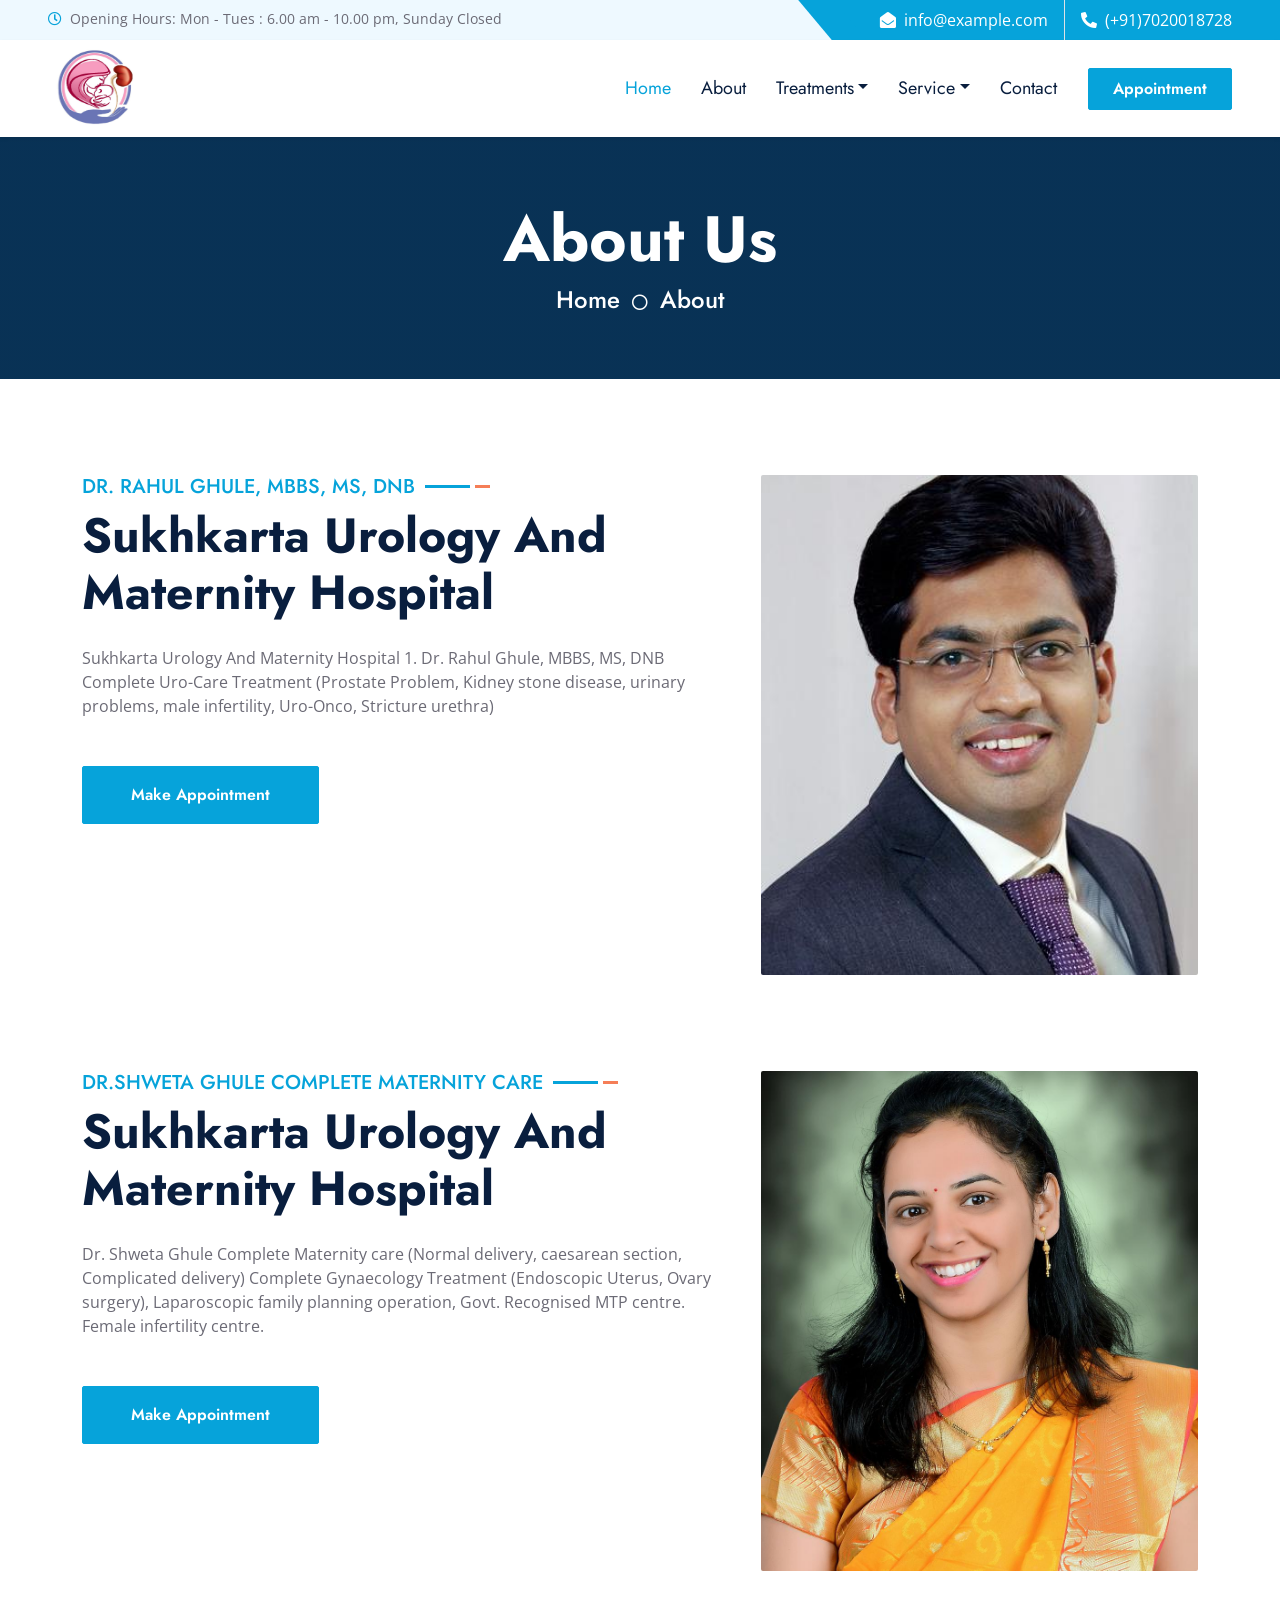
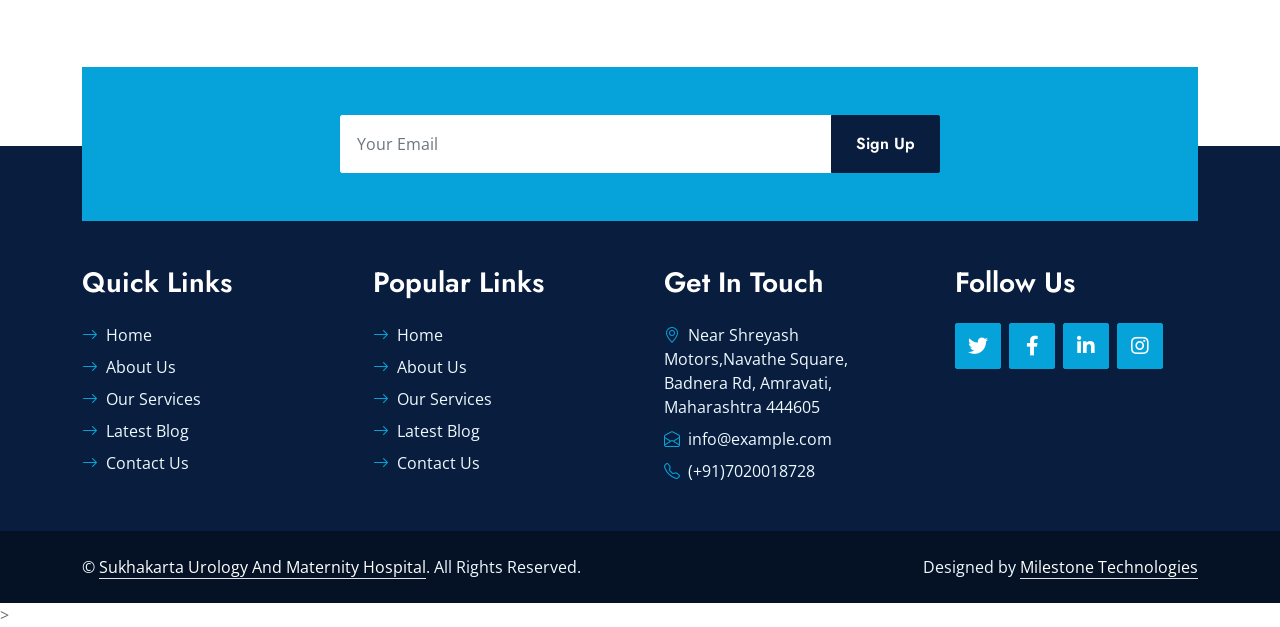
<file: about.html>
<!DOCTYPE html>
<html lang="en">

<head>
    <meta charset="utf-8">
    <title>Sukhkarta Urology & Maternity Hospital</title>
    <meta content="width=device-width, initial-scale=1.0" name="viewport">
    <meta content="Free HTML Templates" name="keywords">
    <meta content="Free HTML Templates" name="description">

    <!-- Favicon -->
    <link href="img/favicon.ico" rel="icon">

    <!-- Google Web Fonts -->
    <link rel="preconnect" href="https://fonts.gstatic.com">
    <link href="https://fonts.googleapis.com/css2?family=Jost:wght@500;600;700&family=Open+Sans:wght@400;600&display=swap" rel="stylesheet"> 

    <!-- Icon Font Stylesheet -->
    <link href="https://cdnjs.cloudflare.com/ajax/libs/font-awesome/5.10.0/css/all.min.css" rel="stylesheet">
    <link href="https://cdn.jsdelivr.net/npm/bootstrap-icons@1.4.1/font/bootstrap-icons.css" rel="stylesheet">

    <!-- Libraries Stylesheet -->
    <link href="lib/owlcarousel/assets/owl.carousel.min.css" rel="stylesheet">
    <link href="lib/animate/animate.min.css" rel="stylesheet">
    <link href="lib/tempusdominus/css/tempusdominus-bootstrap-4.min.css" rel="stylesheet" />
    <link href="lib/twentytwenty/twentytwenty.css" rel="stylesheet" />

    <!-- Customized Bootstrap Stylesheet -->
    <link href="css/bootstrap.min.css" rel="stylesheet">

    <!-- Template Stylesheet -->
    <link href="css/style.css" rel="stylesheet">
</head>

<body>
    <!-- Spinner Start -->
    <div id="spinner" class="show bg-white position-fixed translate-middle w-100 vh-100 top-50 start-50 d-flex align-items-center justify-content-center">
        <div class="spinner-grow text-primary m-1" role="status">
            <span class="sr-only">Loading...</span>
        </div>
        <div class="spinner-grow text-dark m-1" role="status">
            <span class="sr-only">Loading...</span>
        </div>
        <div class="spinner-grow text-secondary m-1" role="status">
            <span class="sr-only">Loading...</span>
        </div>
    </div>
    <!-- Spinner End -->


    <!-- Topbar Start -->
    <div class="container-fluid bg-light ps-5 pe-0 d-none d-lg-block">
        <div class="row gx-0">
            <div class="col-md-6 text-center text-lg-start mb-2 mb-lg-0">
                <div class="d-inline-flex align-items-center">
                    <small class="py-2"><i class="far fa-clock text-primary me-2"></i>Opening Hours: Mon - Tues : 6.00 am - 10.00 pm, Sunday Closed </small>
                </div>
            </div>
            <div class="col-md-6 text-center text-lg-end">
                <div class="position-relative d-inline-flex align-items-center bg-primary text-white top-shape px-5">
                    <div class="me-3 pe-3 border-end py-2">
                        <p class="m-0"><i class="fa fa-envelope-open me-2"></i>info@example.com</p>
                    </div>
                    <div class="py-2">
                        <p class="m-0"><i class="fa fa-phone-alt me-2"></i>(+91)7020018728</p>
                    </div>
                </div>
            </div>
        </div>
    </div>
    <!-- Topbar End -->


    <!-- Navbar Start -->
    <nav class="navbar navbar-expand-lg bg-white navbar-light shadow-sm px-5 py-3 py-lg-0">
        <a href="index.html" class="navbar-brand p-0">
            <img src="img/logo1.jpg" alt="" width="90px" height="90px">
        </a>
        <button class="navbar-toggler" type="button" data-bs-toggle="collapse" data-bs-target="#navbarCollapse">
            <span class="navbar-toggler-icon"></span>
        </button>
        <div class="collapse navbar-collapse" id="navbarCollapse">
            <div class="navbar-nav ms-auto py-0">
                <a href="index.html" class="nav-item nav-link active">Home</a>
                <a href="about.html" class="nav-item nav-link">About</a>
                <div class="nav-item dropdown">
                    <a href="#" class="nav-link dropdown-toggle" data-bs-toggle="dropdown">Treatments</a>
                    <div class="dropdown-menu m-0">
                        <a href="urology.html" class="dropdown-item">Urology Department</a>
                        <a href="gynecology.html" class="dropdown-item">Gynecology Department</a>
                    </div>
                </div>
                <div class="nav-item dropdown">
                    <a href="service.html" class="nav-link dropdown-toggle" data-bs-toggle="dropdown">Service</a>
                    <div class="dropdown-menu m-0">
                        <a href="service.html" class="dropdown-item">Our Service</a>
                        <a href="price.html" class="dropdown-item">Details</a>
                        <a href="team.html" class="dropdown-item">Our Doctor</a>
                        <a href="appointment.html" class="dropdown-item">Appointment</a>
                    </div>
                </div>
                <a href="contact.html" class="nav-item nav-link">Contact</a>
            </div>
            
            <a href="appointment.html" class="btn btn-primary py-2 px-4 ms-3">Appointment</a>
        </div>
    </nav>
 <!-- Navbar End -->


    <!-- Full Screen Search Start -->
   
    <!-- Full Screen Search End -->


    <!-- Hero Start -->
    <div class="container-fluid bg-primary py-5 hero-header mb-5">
        <div class="row py-3">
            <div class="col-12 text-center">
                <h1 class="display-3 text-white animated zoomIn">About Us</h1>
                <a href="" class="h4 text-white">Home</a>
                <i class="far fa-circle text-white px-2"></i>
                <a href="" class="h4 text-white">About</a>
            </div>
        </div>
    </div>
    <!-- Hero End -->


    <!-- About Start -->
    <div class="container-fluid py-5 wow fadeInUp" data-wow-delay="0.1s">
        <div class="container">
            <div class="row g-5">
                <div class="col-lg-7">
                    <div class="section-title mb-4">
                        <h5 class="position-relative d-inline-block text-primary text-uppercase">Dr. Rahul Ghule, MBBS, MS, DNB</h5>
                        <h1 class="display-5 mb-0">Sukhkarta Urology And Maternity Hospital</h1>
                    </div>
                    <p class="mb-4">Sukhkarta Urology And Maternity Hospital 1. Dr. Rahul Ghule, MBBS, MS, DNB Complete Uro-Care Treatment (Prostate Problem, Kidney stone disease, urinary problems, male infertility, Uro-Onco, Stricture urethra) </p>
                    <a href="appointment.html" class="btn btn-primary py-3 px-5 mt-4 wow zoomIn" data-wow-delay="0.6s">Make Appointment</a>
                </div>
                <div class="col-lg-5" style="min-height: 500px;">
                    <div class="position-relative h-100">
                        <img class="position-absolute w-100 h-100 rounded wow zoomIn" data-wow-delay="0.9s" src="img/sir.jpg" style="object-fit: cover;">
                    </div>
                </div>
            </div>
        </div>
    </div>
    <!-- About End -->
    <!--Ghule mam-->
    <div class="container-fluid py-5 wow fadeInUp" data-wow-delay="0.1s">
        <div class="container">
            <div class="row g-5">
                <div class="col-lg-7">
                    <div class="section-title mb-4">
                        <h5 class="position-relative d-inline-block text-primary text-uppercase">Dr.Shweta Ghule Complete Maternity care</h5>
                        <h1 class="display-5 mb-0">Sukhkarta Urology And Maternity Hospital</h1>
                    </div>
                    <p class="mb-4">Dr. Shweta Ghule Complete Maternity care (Normal delivery, caesarean section, Complicated delivery) Complete Gynaecology Treatment (Endoscopic Uterus, Ovary surgery), Laparoscopic family planning operation, Govt. Recognised MTP centre. Female infertility centre.</p>
                    <a href="appointment.html" class="btn btn-primary py-3 px-5 mt-4 wow zoomIn" data-wow-delay="0.6s">Make Appointment</a>
                </div>
                <div class="col-lg-5" style="min-height: 500px;">
                    <div class="position-relative h-100">
                        <img class="position-absolute w-100 h-100 rounded wow zoomIn" data-wow-delay="0.9s" src="img/mam1.jpg" style="object-fit: cover;">
                    </div>
                </div>
            </div>
        </div>
    </div>
  
    <!-- Newsletter Start -->
    <div class="container-fluid position-relative pt-5 wow fadeInUp" data-wow-delay="0.1s" style="z-index: 1;">
        <div class="container">
            <div class="bg-primary p-5">
                <form class="mx-auto" style="max-width: 600px;">
                    <div class="input-group">
                        <input type="text" class="form-control border-white p-3" placeholder="Your Email">
                        <button class="btn btn-dark px-4">Sign Up</button>
                    </div>
                </form>
            </div>
        </div>
    </div>
    <!-- Newsletter End -->
    

    <!-- Footer Start -->
    <div class="container-fluid bg-dark text-light py-5 wow fadeInUp" data-wow-delay="0.3s" style="margin-top: -75px;">
        <div class="container pt-5">
            <div class="row g-5 pt-4">
                <div class="col-lg-3 col-md-6">
                    <h3 class="text-white mb-4">Quick Links</h3>
                    <div class="d-flex flex-column justify-content-start">
                        <a class="text-light mb-2" href="#"><i class="bi bi-arrow-right text-primary me-2"></i>Home</a>
                        <a class="text-light mb-2" href="#"><i class="bi bi-arrow-right text-primary me-2"></i>About Us</a>
                        <a class="text-light mb-2" href="#"><i class="bi bi-arrow-right text-primary me-2"></i>Our Services</a>
                        <a class="text-light mb-2" href="#"><i class="bi bi-arrow-right text-primary me-2"></i>Latest Blog</a>
                        <a class="text-light" href="#"><i class="bi bi-arrow-right text-primary me-2"></i>Contact Us</a>
                    </div>
                </div>
                <div class="col-lg-3 col-md-6">
                    <h3 class="text-white mb-4">Popular Links</h3>
                    <div class="d-flex flex-column justify-content-start">
                        <a class="text-light mb-2" href="#"><i class="bi bi-arrow-right text-primary me-2"></i>Home</a>
                        <a class="text-light mb-2" href="#"><i class="bi bi-arrow-right text-primary me-2"></i>About Us</a>
                        <a class="text-light mb-2" href="#"><i class="bi bi-arrow-right text-primary me-2"></i>Our Services</a>
                        <a class="text-light mb-2" href="#"><i class="bi bi-arrow-right text-primary me-2"></i>Latest Blog</a>
                        <a class="text-light" href="#"><i class="bi bi-arrow-right text-primary me-2"></i>Contact Us</a>
                    </div>
                </div>
                <div class="col-lg-3 col-md-6">
                    <h3 class="text-white mb-4">Get In Touch</h3>
                    <p class="mb-2"><i class="bi bi-geo-alt text-primary me-2"></i>Near Shreyash Motors,Navathe Square, Badnera Rd, Amravati, Maharashtra 444605</p>
                    <p class="mb-2"><i class="bi bi-envelope-open text-primary me-2"></i>info@example.com</p>
                    <p class="mb-0"><i class="bi bi-telephone text-primary me-2"></i>(+91)7020018728</p>
                </div>
                <div class="col-lg-3 col-md-6">
                    <h3 class="text-white mb-4">Follow Us</h3>
                    <div class="d-flex">
                        <a class="btn btn-lg btn-primary btn-lg-square rounded me-2" href="#"><i class="fab fa-twitter fw-normal"></i></a>
                        <a class="btn btn-lg btn-primary btn-lg-square rounded me-2" href="#"><i class="fab fa-facebook-f fw-normal"></i></a>
                        <a class="btn btn-lg btn-primary btn-lg-square rounded me-2" href="#"><i class="fab fa-linkedin-in fw-normal"></i></a>
                        <a class="btn btn-lg btn-primary btn-lg-square rounded" href="#"><i class="fab fa-instagram fw-normal"></i></a>
                    </div>
                </div>
            </div>
        </div>
    </div>
    <div class="container-fluid text-light py-4" style="background: #051225;">
        <div class="container">
            <div class="row g-0">
                <div class="col-md-6 text-center text-md-start">
                    <p class="mb-md-0">&copy; <a class="text-white border-bottom" href="#">Sukhakarta Urology And Maternity Hospital</a>. All Rights Reserved.</p>
                </div>
                <div class="col-md-6 text-center text-md-end">
                    <p class="mb-0">Designed by <a class="text-white border-bottom" href="milestonetechnologies.co.in">Milestone Technologies</a></p>
                </div>
            </div>
        </div>
    </div>
    
    <!-- Footer End -->


    <!-- Back to Top -->
    >


    <!-- JavaScript Libraries -->
    <script src="https://code.jquery.com/jquery-3.4.1.min.js"></script>
    <script src="https://cdn.jsdelivr.net/npm/bootstrap@5.0.0/dist/js/bootstrap.bundle.min.js"></script>
    <script src="lib/wow/wow.min.js"></script>
    <script src="lib/easing/easing.min.js"></script>
    <script src="lib/waypoints/waypoints.min.js"></script>
    <script src="lib/owlcarousel/owl.carousel.min.js"></script>
    <script src="lib/tempusdominus/js/moment.min.js"></script>
    <script src="lib/tempusdominus/js/moment-timezone.min.js"></script>
    <script src="lib/tempusdominus/js/tempusdominus-bootstrap-4.min.js"></script>
    <script src="lib/twentytwenty/jquery.event.move.js"></script>
    <script src="lib/twentytwenty/jquery.twentytwenty.js"></script>

    <!-- Template Javascript -->
    <script src="js/main.js"></script>
</body>

</html>
</file>
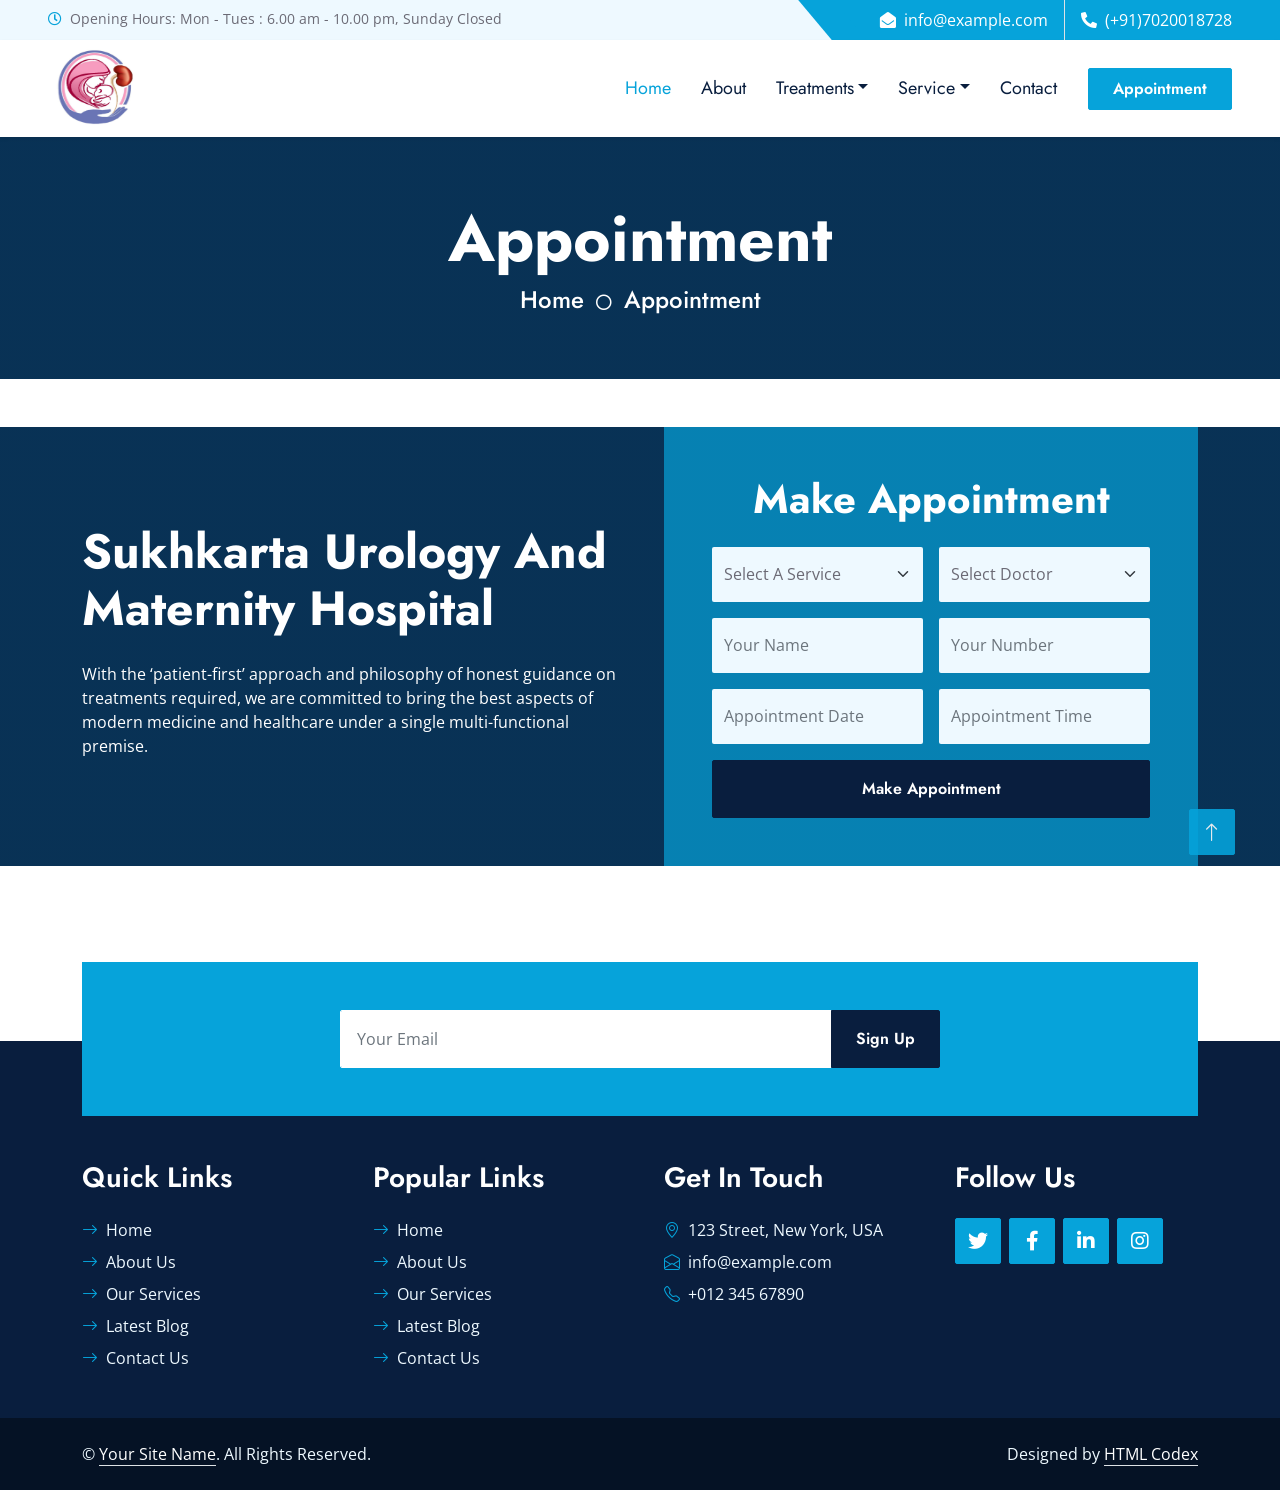
<file: appointment.html>
<!DOCTYPE html>
<html lang="en">

<head>
    <meta charset="utf-8">
    <title>Sukhkarta Urology & Maternity Hospital</title>
    <meta content="width=device-width, initial-scale=1.0" name="viewport">
    <meta content="Free HTML Templates" name="keywords">
    <meta content="Free HTML Templates" name="description">

    <!-- Favicon -->
    <link href="img/favicon.ico" rel="icon">

    <!-- Google Web Fonts -->
    <link rel="preconnect" href="https://fonts.gstatic.com">
    <link href="https://fonts.googleapis.com/css2?family=Jost:wght@500;600;700&family=Open+Sans:wght@400;600&display=swap" rel="stylesheet"> 

    <!-- Icon Font Stylesheet -->
    <link href="https://cdnjs.cloudflare.com/ajax/libs/font-awesome/5.10.0/css/all.min.css" rel="stylesheet">
    <link href="https://cdn.jsdelivr.net/npm/bootstrap-icons@1.4.1/font/bootstrap-icons.css" rel="stylesheet">

    <!-- Libraries Stylesheet -->
    <link href="lib/owlcarousel/assets/owl.carousel.min.css" rel="stylesheet">
    <link href="lib/animate/animate.min.css" rel="stylesheet">
    <link href="lib/tempusdominus/css/tempusdominus-bootstrap-4.min.css" rel="stylesheet" />
    <link href="lib/twentytwenty/twentytwenty.css" rel="stylesheet" />

    <!-- Customized Bootstrap Stylesheet -->
    <link href="css/bootstrap.min.css" rel="stylesheet">

    <!-- Template Stylesheet -->
    <link href="css/style.css" rel="stylesheet">
</head>

<body>
    <!-- Spinner Start -->
    <div id="spinner" class="show bg-white position-fixed translate-middle w-100 vh-100 top-50 start-50 d-flex align-items-center justify-content-center">
        <div class="spinner-grow text-primary m-1" role="status">
            <span class="sr-only">Loading...</span>
        </div>
        <div class="spinner-grow text-dark m-1" role="status">
            <span class="sr-only">Loading...</span>
        </div>
        <div class="spinner-grow text-secondary m-1" role="status">
            <span class="sr-only">Loading...</span>
        </div>
    </div>
    <!-- Spinner End -->


    <!-- Topbar Start -->
    <div class="container-fluid bg-light ps-5 pe-0 d-none d-lg-block">
        <div class="row gx-0">
            <div class="col-md-6 text-center text-lg-start mb-2 mb-lg-0">
                <div class="d-inline-flex align-items-center">
                    <small class="py-2"><i class="far fa-clock text-primary me-2"></i>Opening Hours: Mon - Tues : 6.00 am - 10.00 pm, Sunday Closed </small>
                </div>
            </div>
            <div class="col-md-6 text-center text-lg-end">
                <div class="position-relative d-inline-flex align-items-center bg-primary text-white top-shape px-5">
                    <div class="me-3 pe-3 border-end py-2">
                        <p class="m-0"><i class="fa fa-envelope-open me-2"></i>info@example.com</p>
                    </div>
                    <div class="py-2">
                        <p class="m-0"><i class="fa fa-phone-alt me-2"></i>(+91)7020018728</p>
                    </div>
                </div>
            </div>
        </div>
    </div>
    <!-- Topbar End -->


    <!-- Navbar Start -->
    <nav class="navbar navbar-expand-lg bg-white navbar-light shadow-sm px-5 py-3 py-lg-0">
        <a href="index.html" class="navbar-brand p-0">
            <img src="img/logo1.jpg" alt="" width="90px" height="90px">
        </a>
        <button class="navbar-toggler" type="button" data-bs-toggle="collapse" data-bs-target="#navbarCollapse">
            <span class="navbar-toggler-icon"></span>
        </button>
        <div class="collapse navbar-collapse" id="navbarCollapse">
            <div class="navbar-nav ms-auto py-0">
                <a href="index.html" class="nav-item nav-link active">Home</a>
                <a href="about.html" class="nav-item nav-link">About</a>
                <div class="nav-item dropdown">
                    <a href="#" class="nav-link dropdown-toggle" data-bs-toggle="dropdown">Treatments</a>
                    <div class="dropdown-menu m-0">
                        <a href="urology.html" class="dropdown-item">Urology Department</a>
                        <a href="urology.html" class="dropdown-item">Gynecology Department</a>
                    </div>
                </div>
                <div class="nav-item dropdown">
                    <a href="service.html" class="nav-link dropdown-toggle" data-bs-toggle="dropdown">Service</a>
                    <div class="dropdown-menu m-0">
                        <a href="service.html" class="dropdown-item">Our Service</a>
                        <a href="price.html" class="dropdown-item">Details</a>
                        <a href="team.html" class="dropdown-item">Our Doctor</a>
                        <a href="appointment.html" class="dropdown-item">Appointment</a>
                    </div>
                </div>
                <a href="contact.html" class="nav-item nav-link">Contact</a>
            </div>
            <a href="appointment.html" class="btn btn-primary py-2 px-4 ms-3">Appointment</a>
        </div>
    </nav>
<!-- Navbar End -->


    <!-- Full Screen Search Start -->
 
    <!-- Full Screen Search End -->


    <!-- Hero Start -->
    <div class="container-fluid bg-primary py-5 hero-header mb-5">
        <div class="row py-3">
            <div class="col-12 text-center">
                <h1 class="display-3 text-white animated zoomIn">Appointment</h1>
                <a href="" class="h4 text-white">Home</a>
                <i class="far fa-circle text-white px-2"></i>
                <a href="" class="h4 text-white">Appointment</a>
            </div>
        </div>
    </div>
    <!-- Hero End -->


    <!-- Appointment Start -->
    <div class="container-fluid bg-primary bg-appointment my-5 wow fadeInUp" data-wow-delay="0.1s">
        <div class="container">
            <div class="row gx-5">
                <div class="col-lg-6 py-5">
                    <div class="py-5">
                        <h1 class="display-5 text-white mb-4">Sukhkarta Urology And Maternity Hospital</h1>
                        <p class="text-white mb-0">With the ‘patient-first’ approach and philosophy of honest guidance on treatments required, we are committed to bring the best aspects of modern medicine and healthcare under a single multi-functional premise.</p>
                    </div>
                </div>
                <div class="col-lg-6">
                    <div class="appointment-form h-100 d-flex flex-column justify-content-center text-center p-5 wow zoomIn" data-wow-delay="0.6s">
                        <h1 class="text-white mb-4">Make Appointment</h1>
                        <form>
                            <div class="row g-3">
                                <div class="col-12 col-sm-6">
                                    <select class="form-select bg-light border-0" style="height: 55px;" id="txtService">
                                        <option selected>Select A Service</option>
                                        <option value="Urology Department">Urology Department</option>
                                        <option value="Gynecology Department">Gynecology Department</option>
                                        <option value="3"></option>
                                    </select>
                                </div>
                                <div class="col-12 col-sm-6">
                                    <select class="form-select bg-light border-0" style="height: 55px; " id="txtDoctor">
                                        <option selected>Select Doctor</option>
                                        <option value="Dr. Rahul Ghule"> Dr. Rahul Ghule</option>
                                        <option value="DR.SHWETA GHULE">DR.SHWETA GHULE</option>
                                    </select>
                                </div>
                                <div class="col-12 col-sm-6">
                                    <input type="text" class="form-control bg-light border-0" placeholder="Your Name" style="height: 55px;" id="txtName">
                                </div>
                                <div class="col-12 col-sm-6">
                                    <input type="email" class="form-control bg-light border-0" placeholder="Your Number" style="height: 55px;" id="txtEmail">
                                </div>
                                <div class="col-12 col-sm-6">
                                    <div class="date" id="date1" data-target-input="nearest">
                                        <input type="text"
                                            class="form-control bg-light border-0 datetimepicker-input"
                                            placeholder="Appointment Date" data-target="#date1" data-toggle="datetimepicker" style="height: 55px;" id="txtDate">
                                    </div>
                                </div>
                                <div class="col-12 col-sm-6">
                                    <div class="time" id="time1" data-target-input="nearest">
                                        <input type="text"
                                            class="form-control bg-light border-0 datetimepicker-input"
                                            placeholder="Appointment Time" data-target="#time1" data-toggle="datetimepicker" style="height: 55px;" id="txtTime">
                                    </div>
                                </div>
                                <div class="col-12">
                                    <button class="btn btn-dark w-100 py-3" type="button" onclick="makeAppointment()" >Make Appointment</button>
                                </div>
                            </div>
                        </form>
                    </div>
                </div>
            </div>
        </div>
    </div>
    <!-- Appointment End -->
    

    <!-- Newsletter Start -->
    <div class="container-fluid position-relative pt-5 wow fadeInUp" data-wow-delay="0.1s" style="z-index: 1;">
        <div class="container">
            <div class="bg-primary p-5">
                <form class="mx-auto" style="max-width: 600px;">
                    <div class="input-group">
                        <input type="text" class="form-control border-white p-3" placeholder="Your Email">
                        <button class="btn btn-dark px-4">Sign Up</button>
                    </div>
                </form>
            </div>
        </div>
    </div>
    <!-- Newsletter End -->
    

    <!-- Footer Start -->
    <div class="container-fluid bg-dark text-light py-5 wow fadeInUp" data-wow-delay="0.3s" style="margin-top: -75px;">
        <div class="container pt-5">
            <div class="row g-5 pt-4">
                <div class="col-lg-3 col-md-6">
                    <h3 class="text-white mb-4">Quick Links</h3>
                    <div class="d-flex flex-column justify-content-start">
                        <a class="text-light mb-2" href="#"><i class="bi bi-arrow-right text-primary me-2"></i>Home</a>
                        <a class="text-light mb-2" href="#"><i class="bi bi-arrow-right text-primary me-2"></i>About Us</a>
                        <a class="text-light mb-2" href="#"><i class="bi bi-arrow-right text-primary me-2"></i>Our Services</a>
                        <a class="text-light mb-2" href="#"><i class="bi bi-arrow-right text-primary me-2"></i>Latest Blog</a>
                        <a class="text-light" href="#"><i class="bi bi-arrow-right text-primary me-2"></i>Contact Us</a>
                    </div>
                </div>
                <div class="col-lg-3 col-md-6">
                    <h3 class="text-white mb-4">Popular Links</h3>
                    <div class="d-flex flex-column justify-content-start">
                        <a class="text-light mb-2" href="#"><i class="bi bi-arrow-right text-primary me-2"></i>Home</a>
                        <a class="text-light mb-2" href="#"><i class="bi bi-arrow-right text-primary me-2"></i>About Us</a>
                        <a class="text-light mb-2" href="#"><i class="bi bi-arrow-right text-primary me-2"></i>Our Services</a>
                        <a class="text-light mb-2" href="#"><i class="bi bi-arrow-right text-primary me-2"></i>Latest Blog</a>
                        <a class="text-light" href="#"><i class="bi bi-arrow-right text-primary me-2"></i>Contact Us</a>
                    </div>
                </div>
                <div class="col-lg-3 col-md-6">
                    <h3 class="text-white mb-4">Get In Touch</h3>
                    <p class="mb-2"><i class="bi bi-geo-alt text-primary me-2"></i>123 Street, New York, USA</p>
                    <p class="mb-2"><i class="bi bi-envelope-open text-primary me-2"></i>info@example.com</p>
                    <p class="mb-0"><i class="bi bi-telephone text-primary me-2"></i>+012 345 67890</p>
                </div>
                <div class="col-lg-3 col-md-6">
                    <h3 class="text-white mb-4">Follow Us</h3>
                    <div class="d-flex">
                        <a class="btn btn-lg btn-primary btn-lg-square rounded me-2" href="#"><i class="fab fa-twitter fw-normal"></i></a>
                        <a class="btn btn-lg btn-primary btn-lg-square rounded me-2" href="#"><i class="fab fa-facebook-f fw-normal"></i></a>
                        <a class="btn btn-lg btn-primary btn-lg-square rounded me-2" href="#"><i class="fab fa-linkedin-in fw-normal"></i></a>
                        <a class="btn btn-lg btn-primary btn-lg-square rounded" href="#"><i class="fab fa-instagram fw-normal"></i></a>
                    </div>
                </div>
            </div>
        </div>
    </div>
    <div class="container-fluid text-light py-4" style="background: #051225;">
        <div class="container">
            <div class="row g-0">
                <div class="col-md-6 text-center text-md-start">
                    <p class="mb-md-0">&copy; <a class="text-white border-bottom" href="#">Your Site Name</a>. All Rights Reserved.</p>
                </div>
                <div class="col-md-6 text-center text-md-end">
                    <p class="mb-0">Designed by <a class="text-white border-bottom" href="https://htmlcodex.com">HTML Codex</a></p>
                </div>
            </div>
        </div>
    </div>
    <!-- Footer End -->


    <!-- Back to Top -->
    <a href="#" class="btn btn-lg btn-primary btn-lg-square rounded back-to-top"><i class="bi bi-arrow-up"></i></a>


    <!-- JavaScript Libraries -->
    <script src="https://code.jquery.com/jquery-3.4.1.min.js"></script>
    <script src="https://cdn.jsdelivr.net/npm/bootstrap@5.0.0/dist/js/bootstrap.bundle.min.js"></script>
    <script src="lib/wow/wow.min.js"></script>
    <script src="lib/easing/easing.min.js"></script>
    <script src="lib/waypoints/waypoints.min.js"></script>
    <script src="lib/owlcarousel/owl.carousel.min.js"></script>
    <script src="lib/tempusdominus/js/moment.min.js"></script>
    <script src="lib/tempusdominus/js/moment-timezone.min.js"></script>
    <script src="lib/tempusdominus/js/tempusdominus-bootstrap-4.min.js"></script>
    <script src="lib/twentytwenty/jquery.event.move.js"></script>
    <script src="lib/twentytwenty/jquery.twentytwenty.js"></script>

    <!-- Template Javascript -->
    <script src="js/main.js"></script>
    <script>
        
        function makeAppointment(param){
            
            var  txtService = $('#txtService').val();
            var  txtDoctor = $('#txtDoctor').val();
            var  txtName = $('#txtName').val();
            var  txtEmail = $('#txtEmail').val();
            var  txtDate = $('#txtDate').val();
            var  txtTime = $('#txtTime').val();

            var msg = "Patient Name:-" +txtName+ "Patient Num:-" +txtEmail+  " on the date of :- "  +txtDate+ "At Time:-" +txtTime+ "Department :-"+txtService+"Doctor Name"+txtDoctor;
            console.log(msg)
            var link = "https://api.whatsapp.com/send?phone=+918308804098&text="+msg;
            
            window.open(link, '_blank');

            
          }
    </script>
</body>

</html>
</file>
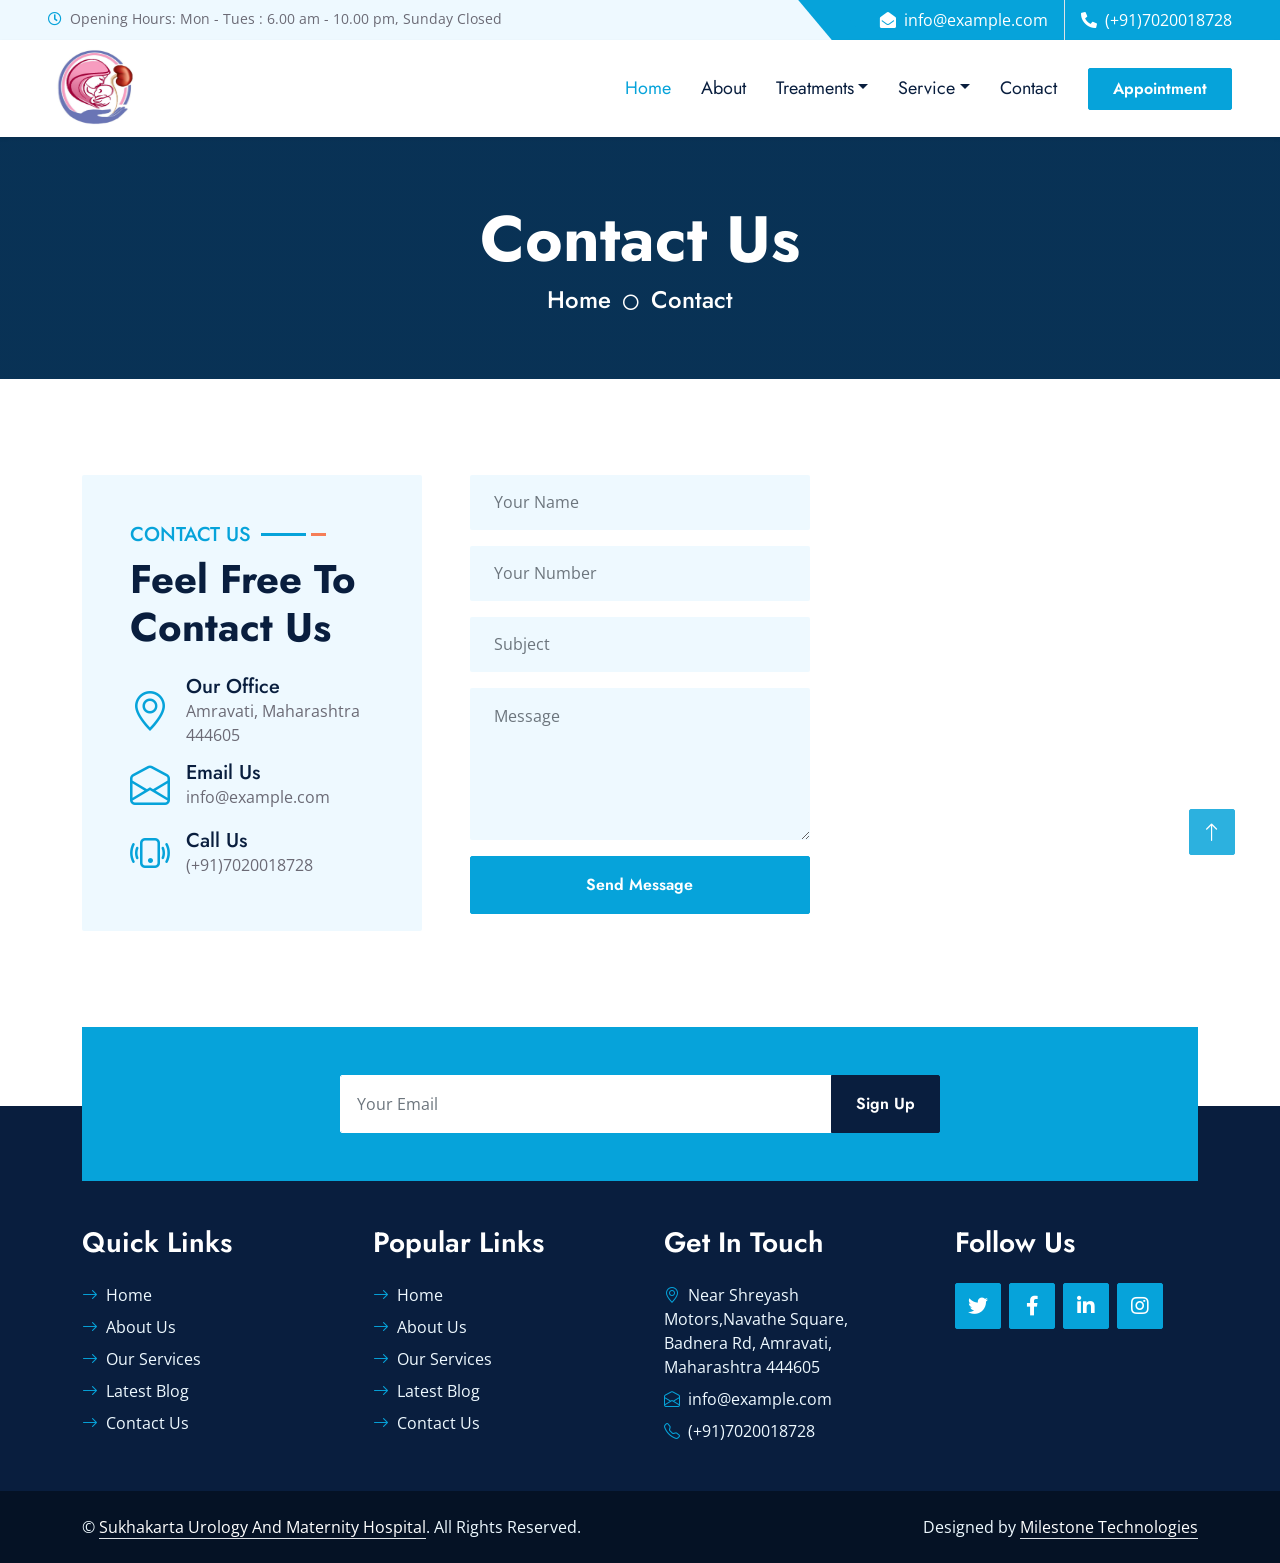
<file: contact.html>
<!DOCTYPE html>
<html lang="en">

<head>
    <meta charset="utf-8">
    <title>Sukhakarta Urology & Maternity Hospital</title>
    <meta content="width=device-width, initial-scale=1.0" name="viewport">
    <meta content="Free HTML Templates" name="keywords">
    <meta content="Free HTML Templates" name="description">

    <!-- Favicon -->
    <link href="img/favicon.ico" rel="icon">

    <!-- Google Web Fonts -->
    <link rel="preconnect" href="https://fonts.gstatic.com">
    <link href="https://fonts.googleapis.com/css2?family=Jost:wght@500;600;700&family=Open+Sans:wght@400;600&display=swap" rel="stylesheet"> 

    <!-- Icon Font Stylesheet -->
    <link href="https://cdnjs.cloudflare.com/ajax/libs/font-awesome/5.10.0/css/all.min.css" rel="stylesheet">
    <link href="https://cdn.jsdelivr.net/npm/bootstrap-icons@1.4.1/font/bootstrap-icons.css" rel="stylesheet">

    <!-- Libraries Stylesheet -->
    <link href="lib/owlcarousel/assets/owl.carousel.min.css" rel="stylesheet">
    <link href="lib/animate/animate.min.css" rel="stylesheet">
    <link href="lib/tempusdominus/css/tempusdominus-bootstrap-4.min.css" rel="stylesheet" />
    <link href="lib/twentytwenty/twentytwenty.css" rel="stylesheet" />

    <!-- Customized Bootstrap Stylesheet -->
    <link href="css/bootstrap.min.css" rel="stylesheet">

    <!-- Template Stylesheet -->
    <link href="css/style.css" rel="stylesheet">
</head>

<body>
    <!-- Spinner Start -->
    <div id="spinner" class="show bg-white position-fixed translate-middle w-100 vh-100 top-50 start-50 d-flex align-items-center justify-content-center">
        <div class="spinner-grow text-primary m-1" role="status">
            <span class="sr-only">Loading...</span>
        </div>
        <div class="spinner-grow text-dark m-1" role="status">
            <span class="sr-only">Loading...</span>
        </div>
        <div class="spinner-grow text-secondary m-1" role="status">
            <span class="sr-only">Loading...</span>
        </div>
    </div>
    <!-- Spinner End -->


    <!-- Topbar Start -->
    <div class="container-fluid bg-light ps-5 pe-0 d-none d-lg-block">
        <div class="row gx-0">
            <div class="col-md-6 text-center text-lg-start mb-2 mb-lg-0">
                <div class="d-inline-flex align-items-center">
                    <small class="py-2"><i class="far fa-clock text-primary me-2"></i>Opening Hours: Mon - Tues : 6.00 am - 10.00 pm, Sunday Closed </small>
                </div>
            </div>
            <div class="col-md-6 text-center text-lg-end">
                <div class="position-relative d-inline-flex align-items-center bg-primary text-white top-shape px-5">
                    <div class="me-3 pe-3 border-end py-2">
                        <p class="m-0"><i class="fa fa-envelope-open me-2"></i>info@example.com</p>
                    </div>
                    <div class="py-2">
                        <p class="m-0"><i class="fa fa-phone-alt me-2"></i>(+91)7020018728</p>
                    </div>
                </div>
            </div>
        </div>
    </div>
    <!-- Topbar End -->


    <!-- Navbar Start -->
    <nav class="navbar navbar-expand-lg bg-white navbar-light shadow-sm px-5 py-3 py-lg-0">
        <a href="index.html" class="navbar-brand p-0">
            <img src="img/logo1.jpg" alt="" width="90px" height="90px">
        </a>
        <button class="navbar-toggler" type="button" data-bs-toggle="collapse" data-bs-target="#navbarCollapse">
            <span class="navbar-toggler-icon"></span>
        </button>
        <div class="collapse navbar-collapse" id="navbarCollapse">
            <div class="navbar-nav ms-auto py-0">
                <a href="index.html" class="nav-item nav-link active">Home</a>
                <a href="about.html" class="nav-item nav-link">About</a>
                <div class="nav-item dropdown">
                    <a href="#" class="nav-link dropdown-toggle" data-bs-toggle="dropdown">Treatments</a>
                    <div class="dropdown-menu m-0">
                        <a href="urology.html" class="dropdown-item">Urology Department</a>
                        <a href="gynecology.html" class="dropdown-item">Gynecology Department</a>
                    </div>
                </div>
                <div class="nav-item dropdown">
                    <a href="service.html" class="nav-link dropdown-toggle" data-bs-toggle="dropdown">Service</a>
                    <div class="dropdown-menu m-0">
                        <a href="service.html" class="dropdown-item">Our Service</a>
                        <a href="price.html" class="dropdown-item">Details</a>
                        <a href="team.html" class="dropdown-item">Our Doctor</a>
                        <a href="appointment.html" class="dropdown-item">Appointment</a>
                    </div>
                </div>
                <a href="contact.html" class="nav-item nav-link">Contact</a>
            </div>
            <a href="appointment.html" class="btn btn-primary py-2 px-4 ms-3">Appointment</a>
        </div>
    </nav>
<!-- Navbar End -->


    <!-- Full Screen Search Start -->

    <!-- Full Screen Search End -->


    <!-- Hero Start -->
    <div class="container-fluid bg-primary py-5 hero-header mb-5">
        <div class="row py-3">
            <div class="col-12 text-center">
                <h1 class="display-3 text-white animated zoomIn">Contact Us</h1>
                <a href="" class="h4 text-white">Home</a>
                <i class="far fa-circle text-white px-2"></i>
                <a href="" class="h4 text-white">Contact</a>
            </div>
        </div>
    </div>
    <!-- Hero End -->


    <!-- Contact Start -->
    <div class="container-fluid py-5">
        <div class="container">
            <div class="row g-5">
                <div class="col-xl-4 col-lg-6 wow slideInUp" data-wow-delay="0.1s">
                    <div class="bg-light rounded h-100 p-5">
                        <div class="section-title">
                            <h5 class="position-relative d-inline-block text-primary text-uppercase">Contact Us</h5>
                            <h1 class="display-6 mb-4">Feel Free To Contact Us</h1>
                        </div>
                        <div class="d-flex align-items-center mb-2">
                            <i class="bi bi-geo-alt fs-1 text-primary me-3"></i>
                            <div class="text-start">
                                <h5 class="mb-0">Our Office</h5>
                                <span>Amravati, Maharashtra 444605</span>
                            </div>
                        </div>
                        <div class="d-flex align-items-center mb-2">
                            <i class="bi bi-envelope-open fs-1 text-primary me-3"></i>
                            <div class="text-start">
                                <h5 class="mb-0">Email Us</h5>
                                <span>info@example.com</span>
                            </div>
                        </div>
                        <div class="d-flex align-items-center">
                            <i class="bi bi-phone-vibrate fs-1 text-primary me-3"></i>
                            <div class="text-start">
                                <h5 class="mb-0">Call Us</h5>
                                <span>(+91)7020018728</span>
                            </div>
                        </div>
                    </div>
                </div>
                <div class="col-xl-4 col-lg-6 wow slideInUp" data-wow-delay="0.3s">
                    <form>
                        <div class="row g-3">
                            <div class="col-12">
                                <input type="text" class="form-control border-0 bg-light px-4" placeholder="Your Name" style="height: 55px;" id="txtname">
                            </div>
                            <div class="col-12">
                                <input type="email" class="form-control border-0 bg-light px-4" placeholder="Your Number" style="height: 55px;" id="txtnum">
                            </div>
                            <div class="col-12">
                                <input type="text" class="form-control border-0 bg-light px-4" placeholder="Subject" style="height: 55px;" id="txtsub">
                            </div>
                            <div class="col-12">
                                <textarea class="form-control border-0 bg-light px-4 py-3" rows="5" placeholder="Message" id="txtmsg"></textarea>
                            </div>
                            <div class="col-12">
                                <button class="btn btn-primary w-100 py-3" type="button" onclick="makeAppointment()" >Send Message</button>
                            </div>
                        </div>
                    </form>
                </div>
                <div class="col-xl-4 col-lg-12 wow slideInUp" data-wow-delay="0.6s">
                    <iframe class="position-relative rounded w-100 h-100"
                        src="https://www.google.com/maps/embed?pb=!1m14!1m8!1m3!1d14888.440327486223!2d79.1224552!3d21.108177!3m2!1i1024!2i768!4f13.1!3m3!1m2!1s0x3bd4b8ba682233ff%3A0x30e6623028179c7e!2sSukhkarta%20Hospital!5e0!3m2!1sen!2sin!4v1719920520006!5m2!1sen!2sin"
                        frameborder="0" style="min-height: 400px; border:0;" allowfullscreen="" aria-hidden="false"
                        tabindex="0"></iframe>
                </div>
            </div>
        </div>
    </div>
    <!-- Contact End -->


    <!-- Newsletter Start -->
    <div class="container-fluid position-relative pt-5 wow fadeInUp" data-wow-delay="0.1s" style="z-index: 1;">
        <div class="container">
            <div class="bg-primary p-5">
                <form class="mx-auto" style="max-width: 600px;">
                    <div class="input-group">
                        <input type="text" class="form-control border-white p-3" placeholder="Your Email">
                        <button class="btn btn-dark px-4">Sign Up</button>
                    </div>
                </form>
            </div>
        </div>
    </div>
    <!-- Newsletter End -->
    

    <!-- Footer Start -->
    <div class="container-fluid bg-dark text-light py-5 wow fadeInUp" data-wow-delay="0.3s" style="margin-top: -75px;">
        <div class="container pt-5">
            <div class="row g-5 pt-4">
                <div class="col-lg-3 col-md-6">
                    <h3 class="text-white mb-4">Quick Links</h3>
                    <div class="d-flex flex-column justify-content-start">
                        <a class="text-light mb-2" href="#"><i class="bi bi-arrow-right text-primary me-2"></i>Home</a>
                        <a class="text-light mb-2" href="#"><i class="bi bi-arrow-right text-primary me-2"></i>About Us</a>
                        <a class="text-light mb-2" href="#"><i class="bi bi-arrow-right text-primary me-2"></i>Our Services</a>
                        <a class="text-light mb-2" href="#"><i class="bi bi-arrow-right text-primary me-2"></i>Latest Blog</a>
                        <a class="text-light" href="#"><i class="bi bi-arrow-right text-primary me-2"></i>Contact Us</a>
                    </div>
                </div>
                <div class="col-lg-3 col-md-6">
                    <h3 class="text-white mb-4">Popular Links</h3>
                    <div class="d-flex flex-column justify-content-start">
                        <a class="text-light mb-2" href="#"><i class="bi bi-arrow-right text-primary me-2"></i>Home</a>
                        <a class="text-light mb-2" href="#"><i class="bi bi-arrow-right text-primary me-2"></i>About Us</a>
                        <a class="text-light mb-2" href="#"><i class="bi bi-arrow-right text-primary me-2"></i>Our Services</a>
                        <a class="text-light mb-2" href="#"><i class="bi bi-arrow-right text-primary me-2"></i>Latest Blog</a>
                        <a class="text-light" href="#"><i class="bi bi-arrow-right text-primary me-2"></i>Contact Us</a>
                    </div>
                </div>
                <div class="col-lg-3 col-md-6">
                    <h3 class="text-white mb-4">Get In Touch</h3>
                    <p class="mb-2"><i class="bi bi-geo-alt text-primary me-2"></i>Near Shreyash Motors,Navathe Square, Badnera Rd, Amravati, Maharashtra 444605</p>
                    <p class="mb-2"><i class="bi bi-envelope-open text-primary me-2"></i>info@example.com</p>
                    <p class="mb-0"><i class="bi bi-telephone text-primary me-2"></i>(+91)7020018728</p>
                </div>
                <div class="col-lg-3 col-md-6">
                    <h3 class="text-white mb-4">Follow Us</h3>
                    <div class="d-flex">
                        <a class="btn btn-lg btn-primary btn-lg-square rounded me-2" href="#"><i class="fab fa-twitter fw-normal"></i></a>
                        <a class="btn btn-lg btn-primary btn-lg-square rounded me-2" href="#"><i class="fab fa-facebook-f fw-normal"></i></a>
                        <a class="btn btn-lg btn-primary btn-lg-square rounded me-2" href="#"><i class="fab fa-linkedin-in fw-normal"></i></a>
                        <a class="btn btn-lg btn-primary btn-lg-square rounded" href="#"><i class="fab fa-instagram fw-normal"></i></a>
                    </div>
                </div>
            </div>
        </div>
    </div>
    <div class="container-fluid text-light py-4" style="background: #051225;">
        <div class="container">
            <div class="row g-0">
                <div class="col-md-6 text-center text-md-start">
                    <p class="mb-md-0">&copy; <a class="text-white border-bottom" href="#">Sukhakarta Urology And Maternity Hospital</a>. All Rights Reserved.</p>
                </div>
                <div class="col-md-6 text-center text-md-end">
                    <p class="mb-0">Designed by <a class="text-white border-bottom" href="milestonetechnologies.co.in">Milestone Technologies</a></p>
                </div>
            </div>
        </div>
    </div>
    <!-- Footer End -->


    <!-- Back to Top -->
    <a href="#" class="btn btn-lg btn-primary btn-lg-square rounded back-to-top"><i class="bi bi-arrow-up"></i></a>


    <!-- JavaScript Libraries -->
    <script src="https://code.jquery.com/jquery-3.4.1.min.js"></script>
    <script src="https://cdn.jsdelivr.net/npm/bootstrap@5.0.0/dist/js/bootstrap.bundle.min.js"></script>
    <script src="lib/wow/wow.min.js"></script>
    <script src="lib/easing/easing.min.js"></script>
    <script src="lib/waypoints/waypoints.min.js"></script>
    <script src="lib/owlcarousel/owl.carousel.min.js"></script>
    <script src="lib/tempusdominus/js/moment.min.js"></script>
    <script src="lib/tempusdominus/js/moment-timezone.min.js"></script>
    <script src="lib/tempusdominus/js/tempusdominus-bootstrap-4.min.js"></script>
    <script src="lib/twentytwenty/jquery.event.move.js"></script>
    <script src="lib/twentytwenty/jquery.twentytwenty.js"></script>

    <!-- Template Javascript -->
    <script src="js/main.js"></script>
    <script>
        
        function makeAppointment(param){
            
            var  txtname = $('#txtname').val();
            var  txtnum = $('#txtnum').val();
            var  txtsub = $('#txtsub').val();
            var  txtmsg = $('#txtmsg').val();

            var msg = "Fname :-"  +txtname+ "Phone Number:-" +txtnum+ "Subject:-" +txtsub+ "Massage:-" + txtmsg;
            console.log(msg)
            var link = "https://api.whatsapp.com/send?phone=+918308804098&text="+msg;
            
            window.open(link, '_blank');

            
          }
    </script>
</body>

</html>
</file>
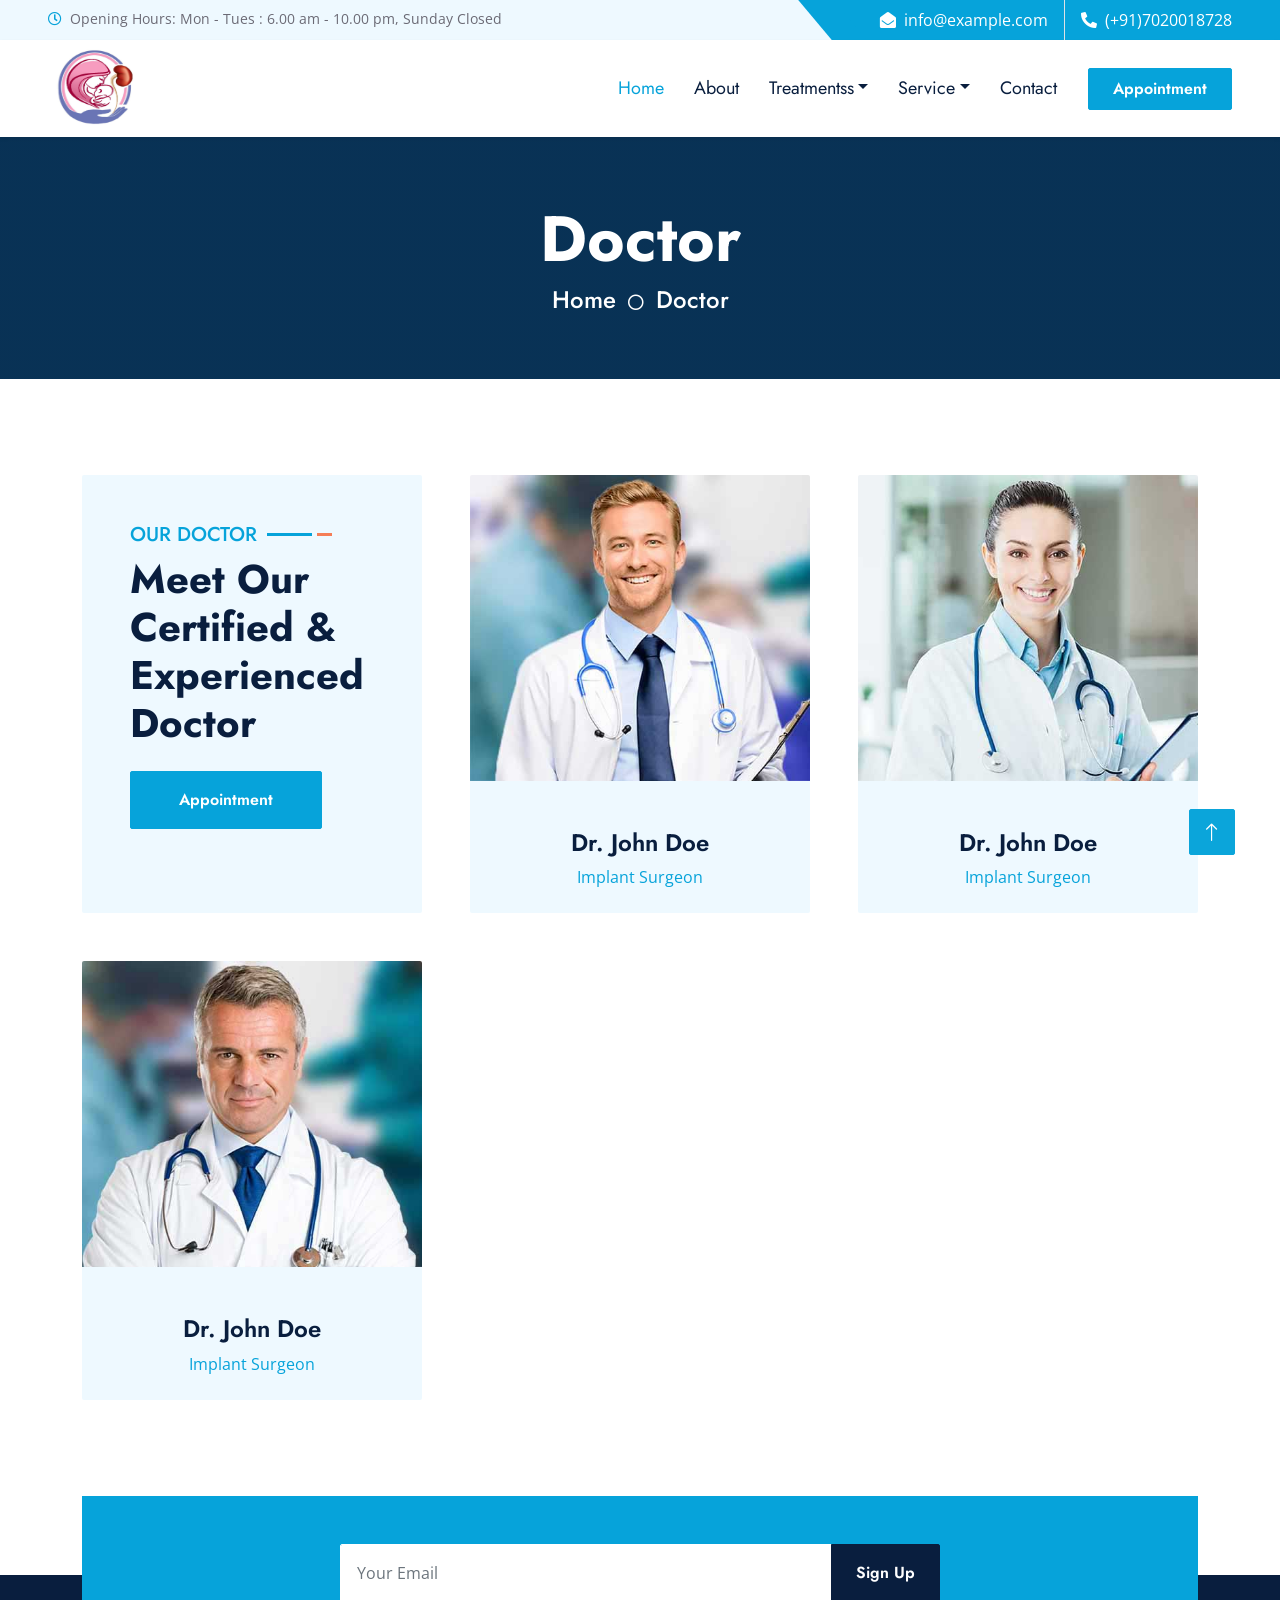
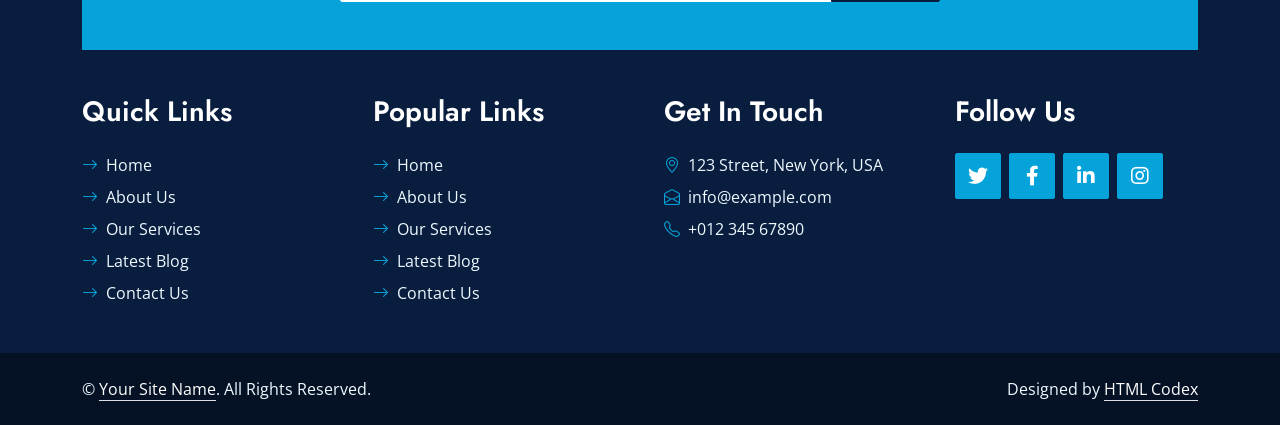
<file: team.html>
<!DOCTYPE html>
<html lang="en">

<head>
    <meta charset="utf-8">
    <title>Sukhakarta Urology & Maternity Hospital</title>
    <meta content="width=device-width, initial-scale=1.0" name="viewport">
    <meta content="Free HTML Templates" name="keywords">
    <meta content="Free HTML Templates" name="description">

    <!-- Favicon -->
    <link href="img/favicon.ico" rel="icon">

    <!-- Google Web Fonts -->
    <link rel="preconnect" href="https://fonts.gstatic.com">
    <link href="https://fonts.googleapis.com/css2?family=Jost:wght@500;600;700&family=Open+Sans:wght@400;600&display=swap" rel="stylesheet"> 

    <!-- Icon Font Stylesheet -->
    <link href="https://cdnjs.cloudflare.com/ajax/libs/font-awesome/5.10.0/css/all.min.css" rel="stylesheet">
    <link href="https://cdn.jsdelivr.net/npm/bootstrap-icons@1.4.1/font/bootstrap-icons.css" rel="stylesheet">

    <!-- Libraries Stylesheet -->
    <link href="lib/owlcarousel/assets/owl.carousel.min.css" rel="stylesheet">
    <link href="lib/animate/animate.min.css" rel="stylesheet">
    <link href="lib/tempusdominus/css/tempusdominus-bootstrap-4.min.css" rel="stylesheet" />
    <link href="lib/twentytwenty/twentytwenty.css" rel="stylesheet" />

    <!-- Customized Bootstrap Stylesheet -->
    <link href="css/bootstrap.min.css" rel="stylesheet">

    <!-- Template Stylesheet -->
    <link href="css/style.css" rel="stylesheet">
</head>

<body>
    <!-- Spinner Start -->
    <div id="spinner" class="show bg-white position-fixed translate-middle w-100 vh-100 top-50 start-50 d-flex align-items-center justify-content-center">
        <div class="spinner-grow text-primary m-1" role="status">
            <span class="sr-only">Loading...</span>
        </div>
        <div class="spinner-grow text-dark m-1" role="status">
            <span class="sr-only">Loading...</span>
        </div>
        <div class="spinner-grow text-secondary m-1" role="status">
            <span class="sr-only">Loading...</span>
        </div>
    </div>
    <!-- Spinner End -->


    <!-- Topbar Start -->
    <div class="container-fluid bg-light ps-5 pe-0 d-none d-lg-block">
        <div class="row gx-0">
            <div class="col-md-6 text-center text-lg-start mb-2 mb-lg-0">
                <div class="d-inline-flex align-items-center">
                    <small class="py-2"><i class="far fa-clock text-primary me-2"></i>Opening Hours: Mon - Tues : 6.00 am - 10.00 pm, Sunday Closed </small>
                </div>
            </div>
            <div class="col-md-6 text-center text-lg-end">
                <div class="position-relative d-inline-flex align-items-center bg-primary text-white top-shape px-5">
                    <div class="me-3 pe-3 border-end py-2">
                        <p class="m-0"><i class="fa fa-envelope-open me-2"></i>info@example.com</p>
                    </div>
                    <div class="py-2">
                        <p class="m-0"><i class="fa fa-phone-alt me-2"></i>(+91)7020018728</p>
                    </div>
                </div>
            </div>
        </div>
    </div>
    <!-- Topbar End -->


    <!-- Navbar Start -->
    <nav class="navbar navbar-expand-lg bg-white navbar-light shadow-sm px-5 py-3 py-lg-0">
        <a href="index.html" class="navbar-brand p-0">
            <img src="img/logo1.jpg" alt="" width="90px" height="90px">
        </a>
        <button class="navbar-toggler" type="button" data-bs-toggle="collapse" data-bs-target="#navbarCollapse">
            <span class="navbar-toggler-icon"></span>
        </button>
        <div class="collapse navbar-collapse" id="navbarCollapse">
            <div class="navbar-nav ms-auto py-0">
                <a href="index.html" class="nav-item nav-link active">Home</a>
                <a href="about.html" class="nav-item nav-link">About</a>
                <div class="nav-item dropdown">
                    <a href="#" class="nav-link dropdown-toggle" data-bs-toggle="dropdown">Treatmentss</a>
                    <div class="dropdown-menu m-0">
                        <a href="urology.html" class="dropdown-item">Urology Department</a>
                        <a href="gynecology.html" class="dropdown-item">Gynecology Department</a>
                    </div>
                </div>
                <div class="nav-item dropdown">
                    <a href="service.html" class="nav-link dropdown-toggle" data-bs-toggle="dropdown">Service</a>
                    <div class="dropdown-menu m-0">
                        <a href="service.html" class="dropdown-item">Our Service</a>
                        <a href="price.html" class="dropdown-item">Details</a>
                        <a href="team.html" class="dropdown-item">Our Doctor</a>
                        <a href="appointment.html" class="dropdown-item">Appointment</a>
                    </div>
                </div>
                <a href="contact.html" class="nav-item nav-link">Contact</a>
            </div>
            <a href="appointment.html" class="btn btn-primary py-2 px-4 ms-3">Appointment</a>
        </div>
    </nav>
<!-- Navbar End -->


    <!-- Full Screen Search Start -->
   
    <!-- Full Screen Search End -->


    <!-- Hero Start -->
    <div class="container-fluid bg-primary py-5 hero-header mb-5">
        <div class="row py-3">
            <div class="col-12 text-center">
                <h1 class="display-3 text-white animated zoomIn">Doctor</h1>
                <a href="" class="h4 text-white">Home</a>
                <i class="far fa-circle text-white px-2"></i>
                <a href="" class="h4 text-white">Doctor</a>
            </div>
        </div>
    </div>
    <!-- Hero End -->


    <!-- Team Start -->
    <div class="container-fluid py-5">
        <div class="container">
            <div class="row g-5">
                <div class="col-lg-4 wow slideInUp" data-wow-delay="0.1s">
                    <div class="section-title bg-light rounded h-100 p-5">
                        <h5 class="position-relative d-inline-block text-primary text-uppercase">Our Doctor</h5>
                        <h1 class="display-6 mb-4">Meet Our Certified & Experienced Doctor</h1>
                        <a href="appointment.html" class="btn btn-primary py-3 px-5">Appointment</a>
                    </div>
                </div>
                <div class="col-lg-4 wow slideInUp" data-wow-delay="0.3s">
                    <div class="team-item">
                        <div class="position-relative rounded-top" style="z-index: 1;">
                            <img class="img-fluid rounded-top w-100" src="img/team-1.jpg" alt="">
                            
                        </div>
                        <div class="team-text position-relative bg-light text-center rounded-bottom p-4 pt-5">
                            <h4 class="mb-2">Dr. John Doe</h4>
                            <p class="text-primary mb-0">Implant Surgeon</p>
                        </div>
                    </div>
                </div>
                <div class="col-lg-4 wow slideInUp" data-wow-delay="0.6s">
                    <div class="team-item">
                        <div class="position-relative rounded-top" style="z-index: 1;">
                            <img class="img-fluid rounded-top w-100" src="img/team-2.jpg" alt="">
                            
                        </div>
                        <div class="team-text position-relative bg-light text-center rounded-bottom p-4 pt-5">
                            <h4 class="mb-2">Dr. John Doe</h4>
                            <p class="text-primary mb-0">Implant Surgeon</p>
                        </div>
                    </div>
                </div>
                <div class="col-lg-4 wow slideInUp" data-wow-delay="0.1s">
                    <div class="team-item">
                        <div class="position-relative rounded-top" style="z-index: 1;">
                            <img class="img-fluid rounded-top w-100" src="img/team-3.jpg" alt="">
                            
                        </div>
                        <div class="team-text position-relative bg-light text-center rounded-bottom p-4 pt-5">
                            <h4 class="mb-2">Dr. John Doe</h4>
                            <p class="text-primary mb-0">Implant Surgeon</p>
                        </div>
                    </div>
                </div>
                
            </div>
        </div>
    </div>
    
    <!-- Team End -->
    

    <!-- Newsletter Start -->
    <div class="container-fluid position-relative pt-5 wow fadeInUp" data-wow-delay="0.1s" style="z-index: 1;">
        <div class="container">
            <div class="bg-primary p-5">
                <form class="mx-auto" style="max-width: 600px;">
                    <div class="input-group">
                        <input type="text" class="form-control border-white p-3" placeholder="Your Email">
                        <button class="btn btn-dark px-4">Sign Up</button>
                    </div>
                </form>
            </div>
        </div>
    </div>
    <!-- Newsletter End -->
    

    <!-- Footer Start -->
    <div class="container-fluid bg-dark text-light py-5 wow fadeInUp" data-wow-delay="0.3s" style="margin-top: -75px;">
        <div class="container pt-5">
            <div class="row g-5 pt-4">
                <div class="col-lg-3 col-md-6">
                    <h3 class="text-white mb-4">Quick Links</h3>
                    <div class="d-flex flex-column justify-content-start">
                        <a class="text-light mb-2" href="#"><i class="bi bi-arrow-right text-primary me-2"></i>Home</a>
                        <a class="text-light mb-2" href="#"><i class="bi bi-arrow-right text-primary me-2"></i>About Us</a>
                        <a class="text-light mb-2" href="#"><i class="bi bi-arrow-right text-primary me-2"></i>Our Services</a>
                        <a class="text-light mb-2" href="#"><i class="bi bi-arrow-right text-primary me-2"></i>Latest Blog</a>
                        <a class="text-light" href="#"><i class="bi bi-arrow-right text-primary me-2"></i>Contact Us</a>
                    </div>
                </div>
                <div class="col-lg-3 col-md-6">
                    <h3 class="text-white mb-4">Popular Links</h3>
                    <div class="d-flex flex-column justify-content-start">
                        <a class="text-light mb-2" href="#"><i class="bi bi-arrow-right text-primary me-2"></i>Home</a>
                        <a class="text-light mb-2" href="#"><i class="bi bi-arrow-right text-primary me-2"></i>About Us</a>
                        <a class="text-light mb-2" href="#"><i class="bi bi-arrow-right text-primary me-2"></i>Our Services</a>
                        <a class="text-light mb-2" href="#"><i class="bi bi-arrow-right text-primary me-2"></i>Latest Blog</a>
                        <a class="text-light" href="#"><i class="bi bi-arrow-right text-primary me-2"></i>Contact Us</a>
                    </div>
                </div>
                <div class="col-lg-3 col-md-6">
                    <h3 class="text-white mb-4">Get In Touch</h3>
                    <p class="mb-2"><i class="bi bi-geo-alt text-primary me-2"></i>123 Street, New York, USA</p>
                    <p class="mb-2"><i class="bi bi-envelope-open text-primary me-2"></i>info@example.com</p>
                    <p class="mb-0"><i class="bi bi-telephone text-primary me-2"></i>+012 345 67890</p>
                </div>
                <div class="col-lg-3 col-md-6">
                    <h3 class="text-white mb-4">Follow Us</h3>
                    <div class="d-flex">
                        <a class="btn btn-lg btn-primary btn-lg-square rounded me-2" href="#"><i class="fab fa-twitter fw-normal"></i></a>
                        <a class="btn btn-lg btn-primary btn-lg-square rounded me-2" href="#"><i class="fab fa-facebook-f fw-normal"></i></a>
                        <a class="btn btn-lg btn-primary btn-lg-square rounded me-2" href="#"><i class="fab fa-linkedin-in fw-normal"></i></a>
                        <a class="btn btn-lg btn-primary btn-lg-square rounded" href="#"><i class="fab fa-instagram fw-normal"></i></a>
                    </div>
                </div>
            </div>
        </div>
    </div>
    <div class="container-fluid text-light py-4" style="background: #051225;">
        <div class="container">
            <div class="row g-0">
                <div class="col-md-6 text-center text-md-start">
                    <p class="mb-md-0">&copy; <a class="text-white border-bottom" href="#">Your Site Name</a>. All Rights Reserved.</p>
                </div>
                <div class="col-md-6 text-center text-md-end">
                    <p class="mb-0">Designed by <a class="text-white border-bottom" href="https://htmlcodex.com">HTML Codex</a></p>
                </div>
            </div>
        </div>
    </div>
    <!-- Footer End -->


    <!-- Back to Top -->
    <a href="#" class="btn btn-lg btn-primary btn-lg-square rounded back-to-top"><i class="bi bi-arrow-up"></i></a>


    <!-- JavaScript Libraries -->
    <script src="https://code.jquery.com/jquery-3.4.1.min.js"></script>
    <script src="https://cdn.jsdelivr.net/npm/bootstrap@5.0.0/dist/js/bootstrap.bundle.min.js"></script>
    <script src="lib/wow/wow.min.js"></script>
    <script src="lib/easing/easing.min.js"></script>
    <script src="lib/waypoints/waypoints.min.js"></script>
    <script src="lib/owlcarousel/owl.carousel.min.js"></script>
    <script src="lib/tempusdominus/js/moment.min.js"></script>
    <script src="lib/tempusdominus/js/moment-timezone.min.js"></script>
    <script src="lib/tempusdominus/js/tempusdominus-bootstrap-4.min.js"></script>
    <script src="lib/twentytwenty/jquery.event.move.js"></script>
    <script src="lib/twentytwenty/jquery.twentytwenty.js"></script>

    <!-- Template Javascript -->
    <script src="js/main.js"></script>
</body>

</html>
</file>
<file: lib/twentytwenty/twentytwenty.css>
.twentytwenty-horizontal .twentytwenty-handle:before, .twentytwenty-horizontal .twentytwenty-handle:after, .twentytwenty-vertical .twentytwenty-handle:before, .twentytwenty-vertical .twentytwenty-handle:after {
  content: " ";
  display: block;
  background: white;
  position: absolute;
  z-index: 30;
  -webkit-box-shadow: 0px 0px 12px rgba(51, 51, 51, 0.5);
  -moz-box-shadow: 0px 0px 12px rgba(51, 51, 51, 0.5);
  box-shadow: 0px 0px 12px rgba(51, 51, 51, 0.5); }

.twentytwenty-horizontal .twentytwenty-handle:before, .twentytwenty-horizontal .twentytwenty-handle:after {
  width: 3px;
  height: 9999px;
  left: 50%;
  margin-left: -1.5px; }

.twentytwenty-vertical .twentytwenty-handle:before, .twentytwenty-vertical .twentytwenty-handle:after {
  width: 9999px;
  height: 3px;
  top: 50%;
  margin-top: -1.5px; }

.twentytwenty-before-label, .twentytwenty-after-label, .twentytwenty-overlay {
  position: absolute;
  top: 0;
  width: 100%;
  height: 100%; }

.twentytwenty-before-label, .twentytwenty-after-label, .twentytwenty-overlay {
  -webkit-transition-duration: 0.5s;
  -moz-transition-duration: 0.5s;
  transition-duration: 0.5s; }

.twentytwenty-before-label, .twentytwenty-after-label {
  -webkit-transition-property: opacity;
  -moz-transition-property: opacity;
  transition-property: opacity; }

.twentytwenty-before-label:before, .twentytwenty-after-label:before {
  color: white;
  font-size: 13px;
  letter-spacing: 0.1em; }

.twentytwenty-before-label:before, .twentytwenty-after-label:before {
  position: absolute;
  background: rgba(255, 255, 255, 0.2);
  line-height: 38px;
  padding: 0 20px;
  -webkit-border-radius: 2px;
  -moz-border-radius: 2px;
  border-radius: 2px; }

.twentytwenty-horizontal .twentytwenty-before-label:before, .twentytwenty-horizontal .twentytwenty-after-label:before {
  top: 50%;
  margin-top: -19px; }

.twentytwenty-vertical .twentytwenty-before-label:before, .twentytwenty-vertical .twentytwenty-after-label:before {
  left: 50%;
  margin-left: -45px;
  text-align: center;
  width: 90px; }

.twentytwenty-left-arrow, .twentytwenty-right-arrow, .twentytwenty-up-arrow, .twentytwenty-down-arrow {
  width: 0;
  height: 0;
  border: 6px inset transparent;
  position: absolute; }

.twentytwenty-left-arrow, .twentytwenty-right-arrow {
  top: 50%;
  margin-top: -6px; }

.twentytwenty-up-arrow, .twentytwenty-down-arrow {
  left: 50%;
  margin-left: -6px; }

.twentytwenty-container {
  -webkit-box-sizing: content-box;
  -moz-box-sizing: content-box;
  box-sizing: content-box;
  z-index: 0;
  overflow: hidden;
  position: relative;
  -webkit-user-select: none;
  -moz-user-select: none;
  -ms-user-select: none; }
  .twentytwenty-container img {
    max-width: 100%;
    position: absolute;
    top: 0;
    display: block; }
  .twentytwenty-container.active .twentytwenty-overlay, .twentytwenty-container.active :hover.twentytwenty-overlay {
    background: rgba(0, 0, 0, 0); }
    .twentytwenty-container.active .twentytwenty-overlay .twentytwenty-before-label,
    .twentytwenty-container.active .twentytwenty-overlay .twentytwenty-after-label, .twentytwenty-container.active :hover.twentytwenty-overlay .twentytwenty-before-label,
    .twentytwenty-container.active :hover.twentytwenty-overlay .twentytwenty-after-label {
      opacity: 0; }
  .twentytwenty-container * {
    -webkit-box-sizing: content-box;
    -moz-box-sizing: content-box;
    box-sizing: content-box; }

.twentytwenty-before-label {
  opacity: 0; }
  .twentytwenty-before-label:before {
    content: attr(data-content); }

.twentytwenty-after-label {
  opacity: 0; }
  .twentytwenty-after-label:before {
    content: attr(data-content); }

.twentytwenty-horizontal .twentytwenty-before-label:before {
  left: 10px; }

.twentytwenty-horizontal .twentytwenty-after-label:before {
  right: 10px; }

.twentytwenty-vertical .twentytwenty-before-label:before {
  top: 10px; }

.twentytwenty-vertical .twentytwenty-after-label:before {
  bottom: 10px; }

.twentytwenty-overlay {
  -webkit-transition-property: background;
  -moz-transition-property: background;
  transition-property: background;
  background: rgba(0, 0, 0, 0);
  z-index: 25; }
  .twentytwenty-overlay:hover {
    background: rgba(0, 0, 0, 0.5); }
    .twentytwenty-overlay:hover .twentytwenty-after-label {
      opacity: 1; }
    .twentytwenty-overlay:hover .twentytwenty-before-label {
      opacity: 1; }

.twentytwenty-before {
  z-index: 20; }

.twentytwenty-after {
  z-index: 10; }

.twentytwenty-handle {
  height: 38px;
  width: 38px;
  position: absolute;
  left: 50%;
  top: 50%;
  margin-left: -22px;
  margin-top: -22px;
  border: 3px solid white;
  -webkit-border-radius: 1000px;
  -moz-border-radius: 1000px;
  border-radius: 1000px;
  -webkit-box-shadow: 0px 0px 12px rgba(51, 51, 51, 0.5);
  -moz-box-shadow: 0px 0px 12px rgba(51, 51, 51, 0.5);
  box-shadow: 0px 0px 12px rgba(51, 51, 51, 0.5);
  z-index: 40;
  cursor: pointer; }

.twentytwenty-horizontal .twentytwenty-handle:before {
  bottom: 50%;
  margin-bottom: 22px;
  -webkit-box-shadow: 0 3px 0 white, 0px 0px 12px rgba(51, 51, 51, 0.5);
  -moz-box-shadow: 0 3px 0 white, 0px 0px 12px rgba(51, 51, 51, 0.5);
  box-shadow: 0 3px 0 white, 0px 0px 12px rgba(51, 51, 51, 0.5); }
.twentytwenty-horizontal .twentytwenty-handle:after {
  top: 50%;
  margin-top: 22px;
  -webkit-box-shadow: 0 -3px 0 white, 0px 0px 12px rgba(51, 51, 51, 0.5);
  -moz-box-shadow: 0 -3px 0 white, 0px 0px 12px rgba(51, 51, 51, 0.5);
  box-shadow: 0 -3px 0 white, 0px 0px 12px rgba(51, 51, 51, 0.5); }

.twentytwenty-vertical .twentytwenty-handle:before {
  left: 50%;
  margin-left: 22px;
  -webkit-box-shadow: 3px 0 0 white, 0px 0px 12px rgba(51, 51, 51, 0.5);
  -moz-box-shadow: 3px 0 0 white, 0px 0px 12px rgba(51, 51, 51, 0.5);
  box-shadow: 3px 0 0 white, 0px 0px 12px rgba(51, 51, 51, 0.5); }
.twentytwenty-vertical .twentytwenty-handle:after {
  right: 50%;
  margin-right: 22px;
  -webkit-box-shadow: -3px 0 0 white, 0px 0px 12px rgba(51, 51, 51, 0.5);
  -moz-box-shadow: -3px 0 0 white, 0px 0px 12px rgba(51, 51, 51, 0.5);
  box-shadow: -3px 0 0 white, 0px 0px 12px rgba(51, 51, 51, 0.5); }

.twentytwenty-left-arrow {
  border-right: 6px solid white;
  left: 50%;
  margin-left: -17px; }

.twentytwenty-right-arrow {
  border-left: 6px solid white;
  right: 50%;
  margin-right: -17px; }

.twentytwenty-up-arrow {
  border-bottom: 6px solid white;
  top: 50%;
  margin-top: -17px; }

.twentytwenty-down-arrow {
  border-top: 6px solid white;
  bottom: 50%;
  margin-bottom: -17px; }
</file>
<file: css/style.css>
/********** Template CSS **********/
:root {
    --primary: #06A3DA;
    --secondary: #F57E57;
    --light: #EEF9FF;
    --dark: #091E3E;
}

h1,
h2,
.font-weight-bold {
    font-weight: 700 !important;
}

h3,
h4,
.font-weight-semi-bold {
    font-weight: 600 !important;
}

h5,
h6,
.font-weight-medium {
    font-weight: 500 !important;
}

.btn {
    font-family: 'Jost', sans-serif;
    font-weight: 600;
    transition: .5s;
}

.btn-primary,
.btn-secondary {
    color: #FFFFFF;
}

.btn-primary:hover {
    background: var(--secondary);
    border-color: var(--secondary);
}

.btn-secondary:hover {
    background: var(--primary);
    border-color: var(--primary);
}

.btn-square {
    width: 36px;
    height: 36px;
}

.btn-sm-square {
    width: 28px;
    height: 28px;
}

.btn-lg-square {
    width: 46px;
    height: 46px;
}

.btn-square,
.btn-sm-square,
.btn-lg-square {
    padding-left: 0;
    padding-right: 0;
    text-align: center;
}

#spinner {
    opacity: 0;
    visibility: hidden;
    transition: opacity .5s ease-out, visibility 0s linear .5s;
    z-index: 99999;
}

#spinner.show {
    transition: opacity .5s ease-out, visibility 0s linear 0s;
    visibility: visible;
    opacity: 1;
}

.back-to-top {
    position: fixed;
    display: none;
    right: 45px;
    bottom: 45px;
    z-index: 99;
}

.top-shape::before {
    position: absolute;
    content: "";
    width: 35px;
    height: 100%;
    top: 0;
    left: -17px;
    background: var(--primary);
    transform: skew(40deg);
}

.navbar-light .navbar-nav .nav-link {
    font-family: 'Jost', sans-serif;
    padding: 35px 15px;
    font-size: 18px;
    color: var(--dark);
    outline: none;
    transition: .5s;
}

.sticky-top.navbar-light .navbar-nav .nav-link {
    padding: 20px 15px;
}

.navbar-light .navbar-nav .nav-link:hover,
.navbar-light .navbar-nav .nav-link.active {
    color: var(--primary);
}

@media (max-width: 991.98px) {
    .navbar-light .navbar-nav .nav-link,
    .sticky-top.navbar-light .navbar-nav .nav-link {
        padding: 10px 0;
    }
}

.carousel-caption {
    top: 0;
    left: 0;
    right: 0;
    bottom: 0;
    background: rgba(9, 30, 62, .85);
    z-index: 1;
}

@media (max-width: 576px) {
    .carousel-caption h5 {
        font-size: 14px;
        font-weight: 500 !important;
    }

    .carousel-caption h1 {
        font-size: 30px;
        font-weight: 600 !important;
    }
}

.carousel-control-prev,
.carousel-control-next {
    width: 10%;
}

.carousel-control-prev-icon,
.carousel-control-next-icon {
    width: 3rem;
    height: 3rem;
}

@media (min-width: 991.98px) {
    .banner {
        position: relative;
        margin-top: -90px;
        z-index: 1;
    }
}

.section-title h5::before {
    position: absolute;
    content: "";
    width: 45px;
    height: 3px;
    right: -55px;
    bottom: 11px;
    background: var(--primary);
}

.section-title h5::after {
    position: absolute;
    content: "";
    width: 15px;
    height: 3px;
    right: -75px;
    bottom: 11px;
    background: var(--secondary);
}

.twentytwenty-wrapper {
    height: 100%;
}

.hero-header {
    background: linear-gradient(rgba(9, 30, 62, .85), rgba(9, 30, 62, .85)), url(https://thumbs.dreamstime.com/b/doctor-use-stethoscope-check-kidney-urology-doctor-use-stethoscope-check-kidney-urology-d-kidney-disease-medicine-163860195.jpg) center center no-repeat;
    background-size: cover;
}

.bg-appointment {
    background: linear-gradient(rgba(9, 30, 62, .85), rgba(9, 30, 62, .85)), url(https://zydushospitals.com/images/urology/urology-about.jpg) center center no-repeat;
    background-size: cover;
}

.appointment-form {
    background: rgba(6, 163, 218, .7);
}

.service-item img,
.service-item .bg-light,
.service-item .bg-light h5,
.team-item .team-text {
    transition: .5s;
}

.service-item:hover img {
    transform: scale(1.15);
}

.team-item .team-text::after,
.service-item .bg-light::after {
    position: absolute;
    content: "";
    top: 50%;
    bottom: 0;
    left: 15px;
    right: 15px;
    border-radius:100px / 15px;
    box-shadow: 0 0 15px rgba(0, 0, 0, .7);
    opacity: 0;
    transition: .5s;
    z-index: -1;
}

.team-item:hover .team-text::after,
.service-item:hover .bg-light::after {
    opacity: 1;
}

.bg-offer {
    background:url(https://zydushospitals.com/images/urology/urology-about.jpg) center center no-repeat;
    background-size: cover;
}

.offer-text {
    background: rgba(6, 163, 218, .85);
}

.price-carousel .owl-nav {
    position: absolute;
    width: calc(100% + 45px);
    height: 45px;
    top: calc(50% - 22.5px);
    left: -22.5px;
    display: flex;
    justify-content: space-between;
    opacity: 0;
    transition: .5s;
}

.price-carousel:hover .owl-nav {
    opacity: 1;
}

.price-carousel .owl-nav .owl-prev,
.price-carousel .owl-nav .owl-next {
    position: relative;
    width: 45px;
    height: 45px;
    display: flex;
    align-items: center;
    justify-content: center;
    color: #FFFFFF;
    background: var(--primary);
    border-radius: 2px;
    font-size: 22px;
    transition: .5s;
}

.price-carousel .owl-nav .owl-prev:hover,
.price-carousel .owl-nav .owl-next:hover {
    background: var(--secondary);
}

.bg-testimonial {
    background: url(https://thumbs.dreamstime.com/b/doctor-use-stethoscope-check-kidney-urology-doctor-use-stethoscope-check-kidney-urology-d-kidney-disease-medicine-163860195.jpg) center center no-repeat;
    background-size: cover;
}

.testimonial-carousel {
    background: rgba(6, 163, 218, .85);
}

.testimonial-carousel .owl-nav {
    position: absolute;
    width: calc(100% + 46px);
    height: 46px;
    top: calc(50% - 23px);
    left: -23px;
    display: flex;
    justify-content: space-between;
    z-index: 1;
}

.testimonial-carousel .owl-nav .owl-prev,
.testimonial-carousel .owl-nav .owl-next {
    position: relative;
    width: 46px;
    height: 46px;
    display: flex;
    align-items: center;
    justify-content: center;
    color: #FFFFFF;
    background: var(--primary);
    border-radius: 2px;
    font-size: 22px;
    transition: .5s;
}

.testimonial-carousel .owl-nav .owl-prev:hover,
.testimonial-carousel .owl-nav .owl-next:hover {
    background: var(--secondary);
}

.testimonial-carousel .owl-item img {
    width: 120px;
    height: 120px;
}
</file>
